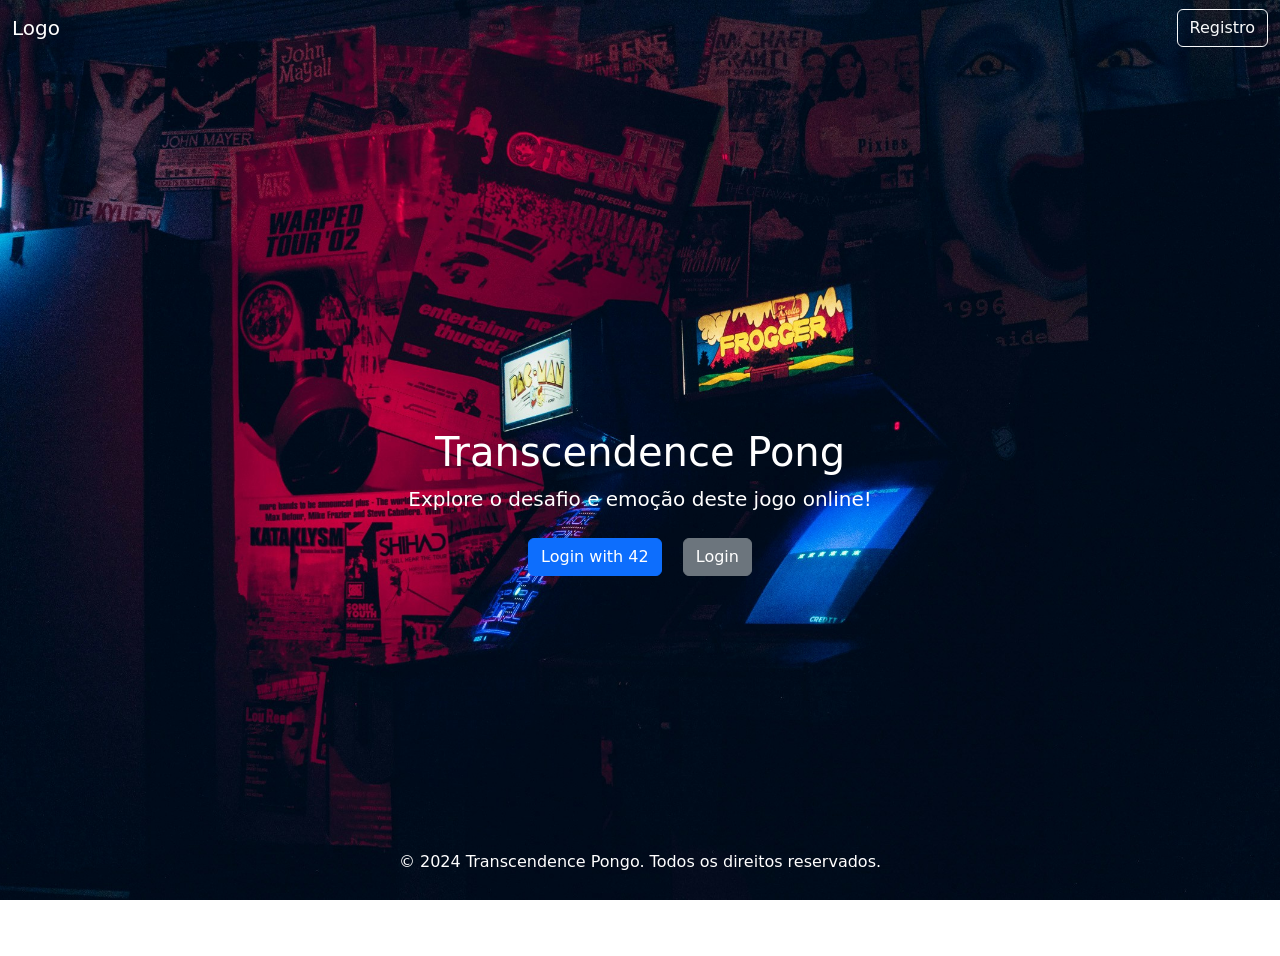
<file: backend/transcendence/templates/cover.html>
<!DOCTYPE html>
<html lang="en">
<head>
<meta charset="UTF-8">
<meta name="viewport" content="width=device-width, initial-scale=1.0">
<title>Transcendence Pongo</title>
<link href="https://cdn.jsdelivr.net/npm/bootstrap@5.0.0-beta1/dist/css/bootstrap.min.css" rel="stylesheet">
<style>
	* {
		box-sizing: border-box;
		overflow: hidden;
	}
    body, html {
        height: 100vh;
        margin: 0;

    }

    .bg-image {
        background-image: url('./ben-neale-zpxKdH_xNSI-unsplash\ \(1\).jpg');
        background-size: cover;
        background-position: center;
    }

.navbar-brand, a {
	color: white;
}




    .footer {
        color: white;
        padding: 10px 0;
        position: absolute;
        bottom: 0;
        width: 100%;
        text-align: center;
    }
</style>
</head>
<body class="bg-image ">
<nav class="navbar navbar-expand-lg navbar-transparent">
  <div class="container-fluid">
    <a class="navbar-brand" href="#">Logo</a>
    <button class="navbar-toggler" type="button" data-bs-toggle="collapse" data-bs-target="#navbarNav" aria-controls="navbarNav" aria-expanded="false" aria-label="Toggle navigation">
      <span class="navbar-toggler-icon"></span>
    </button>
    <div class="collapse navbar-collapse" id="navbarNav">
      <ul class="navbar-nav ms-auto">
        <li class="nav-item">
          <a class="btn btn-outline-light" href="#">Registro</a>
        </li>
      </ul>
    </div>
  </div>
</nav>

<div class="d-flex flex-column justify-content-center align-items-center text-center text-white vh-100">
    <h1>Transcendence Pong</h1>
    <p class="lead">Explore o desafio e emoção deste jogo online!</p>
    <div>
        <button class="btn btn-primary m-2">Login with 42</button>
        <button class="btn btn-secondary m-2">Login</button>
    </div>
</div>

<div class="footer">
    <p>© 2024 Transcendence Pongo. Todos os direitos reservados.</p>
</div>

<script src="https://cdn.jsdelivr.net/npm/bootstrap@5.0.0-beta1/dist/js/bootstrap.bundle.min.js"></script>
</body>
</html>
</file>
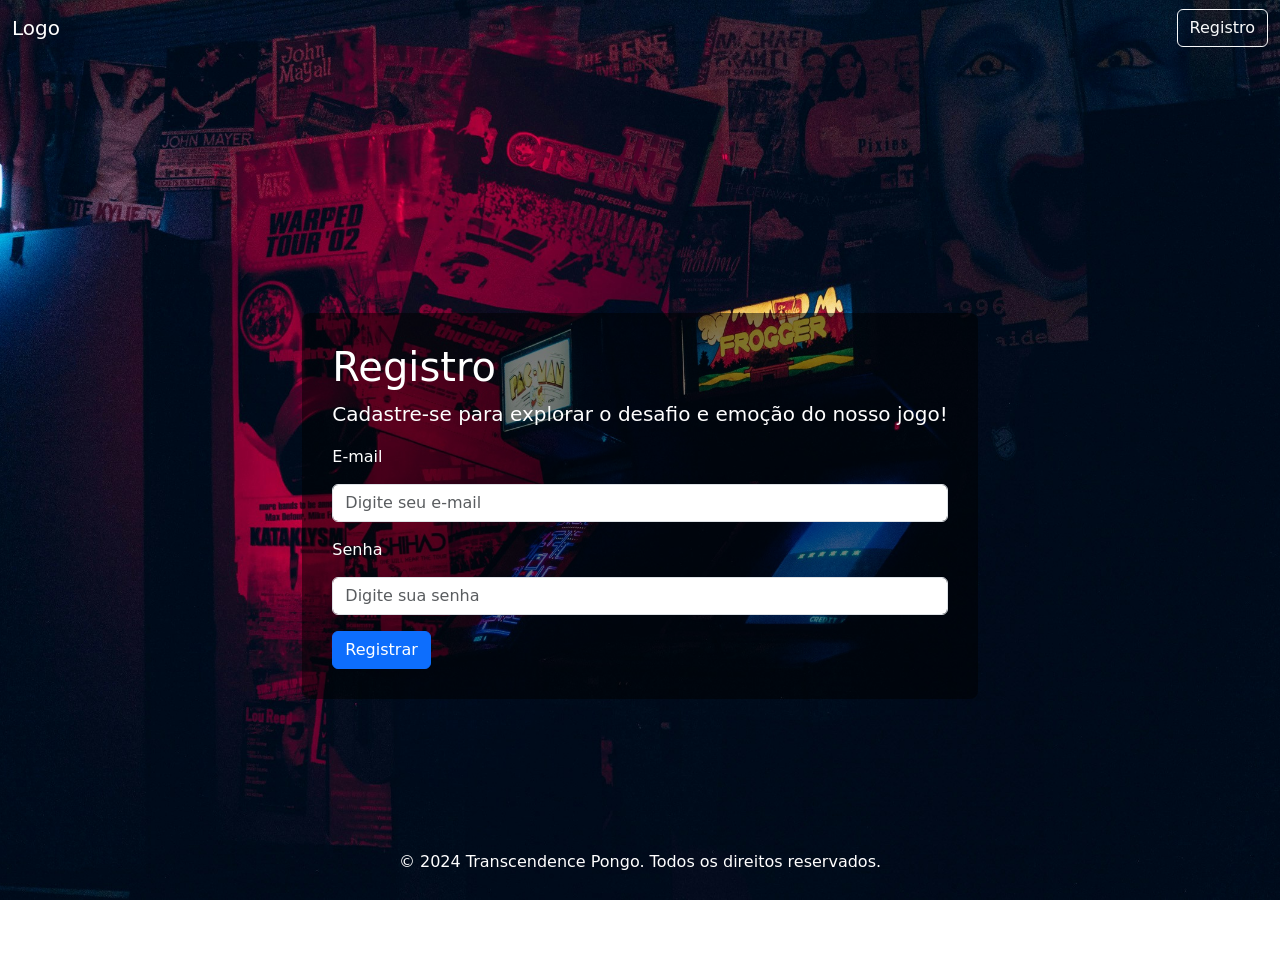
<file: backend/transcendence/templates/register.html>
<!DOCTYPE html>
<html lang="en">
<head>
<meta charset="UTF-8">
<meta name="viewport" content="width=device-width, initial-scale=1.0">
<title>Registro - Transcendence Pongo</title>
<link href="https://cdn.jsdelivr.net/npm/bootstrap@5.0.0-beta1/dist/css/bootstrap.min.css" rel="stylesheet">
<style>
    * {
        box-sizing: border-box;
        overflow: hidden;
    }
    body, html {
        height: 100vh;
        margin: 0;
    }

    .bg-image {
        background-image: url('./ben-neale-zpxKdH_xNSI-unsplash\ \(1\).jpg');
        background-size: cover;
        background-position: center;
    }

    .navbar-brand, a {
        color: white;
    }

    .footer {
        color: white;
        padding: 10px 0;
        position: absolute;
        bottom: 0;
        width: 100%;
        text-align: center;
    }

    .form-container {
        background: rgba(0, 0, 0, 0.5);
        padding: 30px;
        border-radius: 8px;
    }
</style>
</head>
<body class="bg-image">
<nav class="navbar navbar-expand-lg navbar-transparent">
  <div class="container-fluid">
    <a class="navbar-brand" href="#">Logo</a>
    <button class="navbar-toggler" type="button" data-bs-toggle="collapse" data-bs-target="#navbarNav" aria-controls="navbarNav" aria-expanded="false" aria-label="Toggle navigation">
      <span class="navbar-toggler-icon"></span>
    </button>
    <div class="collapse navbar-collapse" id="navbarNav">
      <ul class="navbar-nav ms-auto">
        <li class="nav-item">
          <a class="btn btn-outline-light" href="#">Registro</a>
        </li>
      </ul>
    </div>
  </div>
</nav>

<div class="d-flex flex-column justify-content-center align-items-center vh-100">
    <div class="form-container text-white">
        <h1>Registro</h1>
        <p class="lead">Cadastre-se para explorar o desafio e emoção do nosso jogo!</p>
        <form>
            <div class="mb-3">
                <label for="email" class="form-label">E-mail</label>
                <input type="email" class="form-control" id="email" placeholder="Digite seu e-mail">
            </div>
            <div class="mb-3">
                <label for="password" class="form-label">Senha</label>
                <input type="password" class="form-control" id="password" placeholder="Digite sua senha">
            </div>
            <button type="submit" class="btn btn-primary">Registrar</button>
        </form>
    </div>
</div>

<div class="footer">
    <p>© 2024 Transcendence Pongo. Todos os direitos reservados.</p>
</div>

<script src="https://cdn.jsdelivr.net/npm/bootstrap@5.0.0-beta1/dist/js/bootstrap.bundle.min.js"></script>
</body>
</html>
</file>
